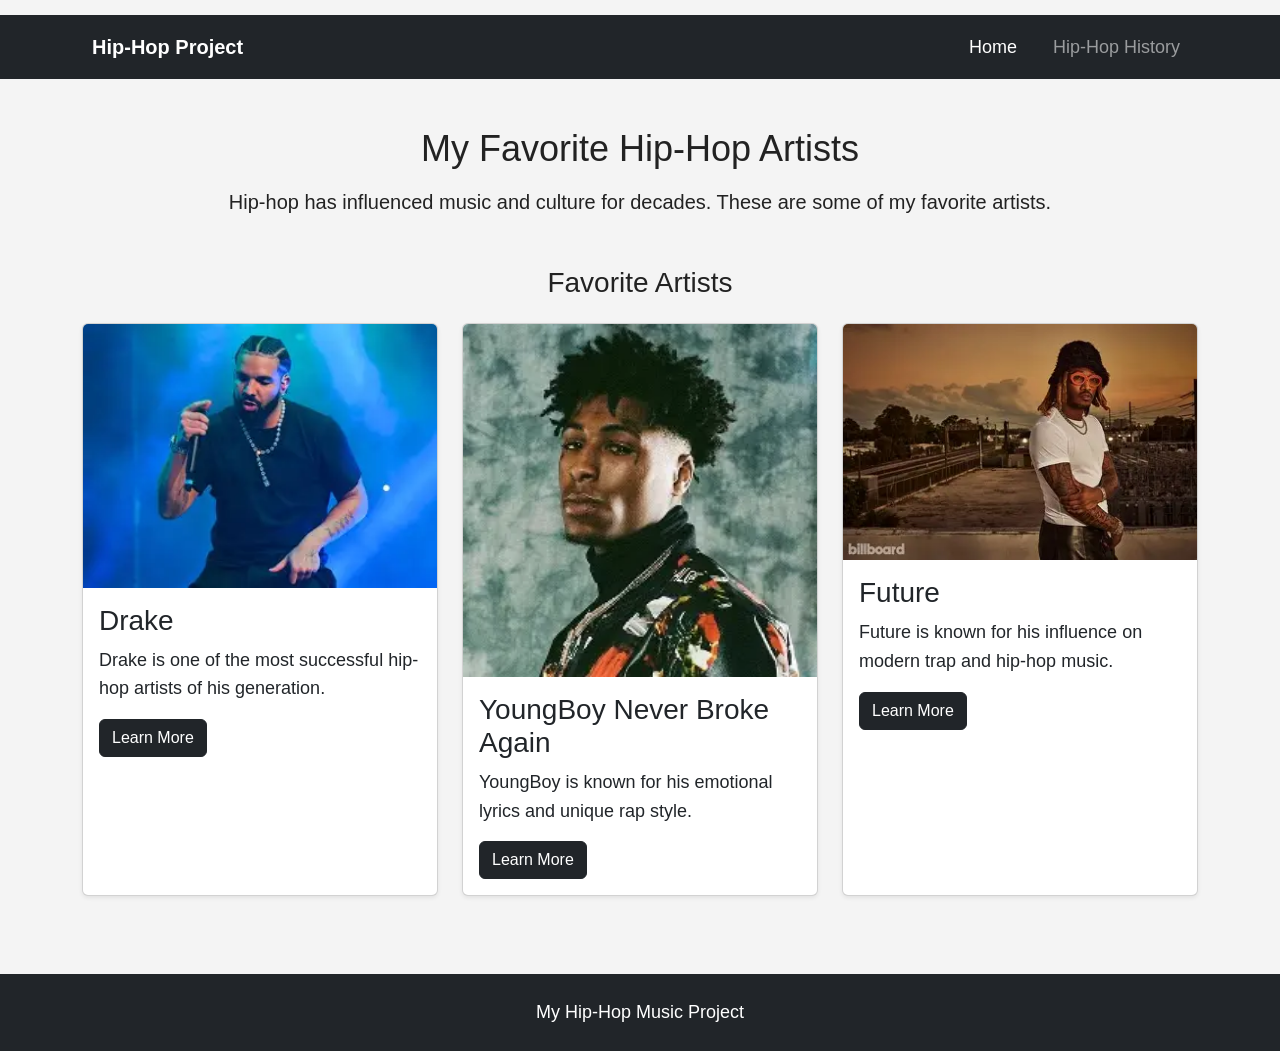
<file: index.html>
<!DOCTYPE html>
<html lang="en">
<head>
    <meta charset="UTF-8">
    <meta name="viewport" content="width=device-width, initial-scale=1.0">

    <title>My Favorite Hip-Hop Artists</title>

    
    <link
        href="https://cdn.jsdelivr.net/npm/bootstrap@5.3.3/dist/css/bootstrap.min.css"
        rel="stylesheet"
    >

   
    <link rel="stylesheet" href="css/style.css">
</head>

<body>

    
    <nav class="navbar navbar-expand-lg navbar-dark bg-dark">
        <div class="container">
            <a class="navbar-brand" href="index.html">Hip-Hop Project</a>

            <button
                class="navbar-toggler"
                type="button"
                data-bs-toggle="collapse"
                data-bs-target="#navbarNav"
                aria-controls="navbarNav"
                aria-expanded="false"
                aria-label="Toggle navigation">
                <span class="navbar-toggler-icon"></span>
            </button>

            <div class="collapse navbar-collapse" id="navbarNav">
                <ul class="navbar-nav ms-auto">
                    <li class="nav-item">
                        <a class="nav-link active" href="index.html">Home</a>
                    </li>

                    <li class="nav-item">
                        <a class="nav-link" href="page2.html">Hip-Hop History</a>
                    </li>
                </ul>
            </div>
        </div>
    </nav>

    
    <main class="container py-5">

        <section class="text-center mb-5">
            <h1>My Favorite Hip-Hop Artists</h1>

            <p class="lead">
                Hip-hop has influenced music and culture for decades.
                These are some of my favorite artists.
            </p>
        </section>

      
        <section>
            <h2 class="text-center mb-4">Favorite Artists</h2>

            <div class="row g-4">

                
                <div class="col-12 col-md-6 col-lg-4">
                    <div class="card h-100 shadow-sm">

                        <img
                            src="images/Drake.WEPG.webp"
                            class="card-img-top artist-image"
                            alt="Drake">

                        <div class="card-body">
                            <h3 class="card-title">Drake</h3>

                            <p class="card-text">
                                Drake is one of the most successful hip-hop
                                artists of his generation.
                            </p>

                            <a
                                href="page2.html"
                                class="btn btn-dark">
                                Learn More
                            </a>
                        </div>

                    </div>
                </div>

              
                <div class="col-12 col-md-6 col-lg-4">
                    <div class="card h-100 shadow-sm">

                        <img
                            src="images/Youngboy.WEPG.webp"
                            class="card-img-top artist-image"
                            alt="YoungBoy Never Broke Again">

                        <div class="card-body">
                            <h3 class="card-title">
                                YoungBoy Never Broke Again
                            </h3>

                            <p class="card-text">
                                YoungBoy is known for his emotional lyrics
                                and unique rap style.
                            </p>

                            <a
                                href="page2.html"
                                class="btn btn-dark">
                                Learn More
                            </a>
                        </div>

                    </div>
                </div>

                
                <div class="col-12 col-md-6 col-lg-4">
                    <div class="card h-100 shadow-sm">

                        <img
                            src="images/Future.WEBP.webp"
                            class="card-img-top artist-image"
                            alt="Future">

                        <div class="card-body">
                            <h3 class="card-title">Future</h3>

                            <p class="card-text">
                                Future is known for his influence on modern
                                trap and hip-hop music.
                            </p>

                            <a
                                href="page2.html"
                                class="btn btn-dark">
                                Learn More
                            </a>
                        </div>

                    </div>
                </div>

            </div>
        </section>

    </main>

  
    <footer class="bg-dark text-white text-center py-4">
        <p class="mb-0">My Hip-Hop Music Project</p>
    </footer>

  
    <script
        src="https://cdn.jsdelivr.net/npm/bootstrap@5.3.3/dist/js/bootstrap.bundle.min.js">
    </script>

</body>
</html>
</file>
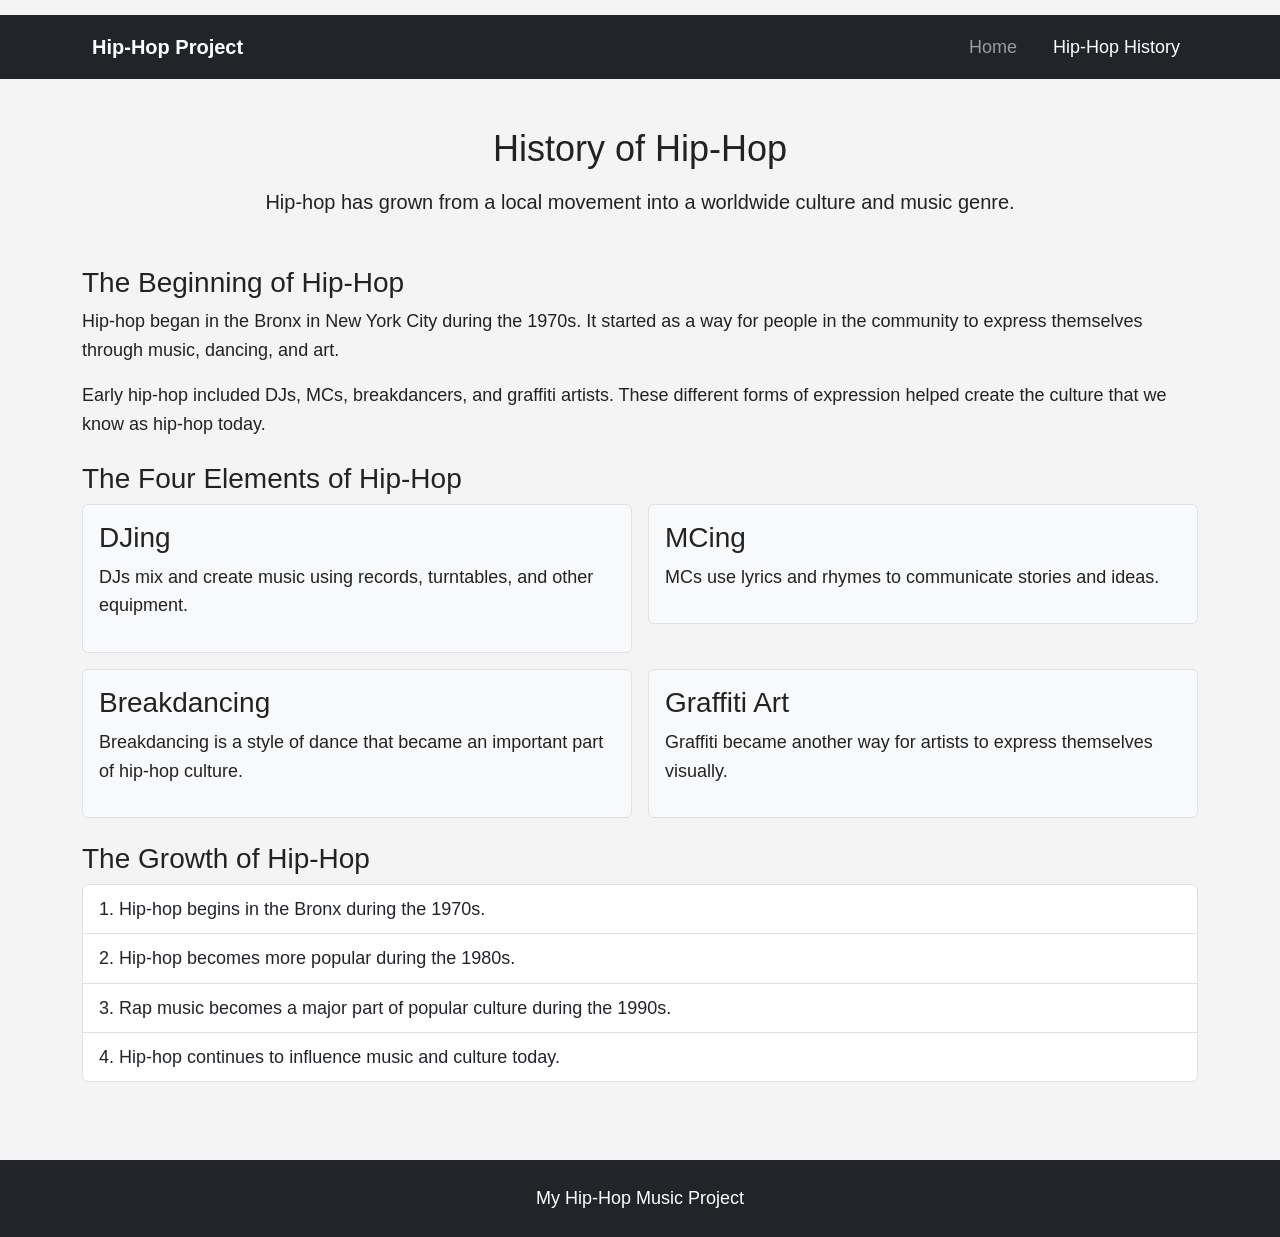
<file: page2.html>
<!DOCTYPE html>
<html lang="en">
<head>
    <meta charset="UTF-8">
    <meta name="viewport" content="width=device-width, initial-scale=1.0">

    <title>History of Hip-Hop</title>

 
    <link
        href="https://cdn.jsdelivr.net/npm/bootstrap@5.3.3/dist/css/bootstrap.min.css"
        rel="stylesheet"
    >

  
    <link rel="stylesheet" href="css/style.css">
</head>

<body>


    <nav class="navbar navbar-expand-lg navbar-dark bg-dark">
        <div class="container">
            <a class="navbar-brand" href="index.html">Hip-Hop Project</a>

            <button
                class="navbar-toggler"
                type="button"
                data-bs-toggle="collapse"
                data-bs-target="#navbarNav"
                aria-controls="navbarNav"
                aria-expanded="false"
                aria-label="Toggle navigation">
                <span class="navbar-toggler-icon"></span>
            </button>

            <div class="collapse navbar-collapse" id="navbarNav">
                <ul class="navbar-nav ms-auto">

                    <li class="nav-item">
                        <a class="nav-link" href="index.html">Home</a>
                    </li>

                    <li class="nav-item">
                        <a class="nav-link active" href="page2.html">
                            Hip-Hop History
                        </a>
                    </li>

                </ul>
            </div>
        </div>
    </nav>

    
    <main class="container py-5">

        <section class="text-center mb-5">
            <h1>History of Hip-Hop</h1>

            <p class="lead">
                Hip-hop has grown from a local movement into a worldwide
                culture and music genre.
            </p>
        </section>

       
        <section class="content-section mb-4">
            <h2>The Beginning of Hip-Hop</h2>

            <p>
                Hip-hop began in the Bronx in New York City during the
                1970s. It started as a way for people in the community
                to express themselves through music, dancing, and art.
            </p>

            <p>
                Early hip-hop included DJs, MCs, breakdancers, and
                graffiti artists. These different forms of expression
                helped create the culture that we know as hip-hop today.
            </p>
        </section>

        
        <section class="content-section mb-4">
            <h2>The Four Elements of Hip-Hop</h2>

            <div class="row g-3">

                <div class="col-12 col-md-6">
                    <div class="p-3 bg-light border rounded">
                        <h3>DJing</h3>
                        <p>
                            DJs mix and create music using records,
                            turntables, and other equipment.
                        </p>
                    </div>
                </div>

                <div class="col-12 col-md-6">
                    <div class="p-3 bg-light border rounded">
                        <h3>MCing</h3>
                        <p>
                            MCs use lyrics and rhymes to communicate
                            stories and ideas.
                        </p>
                    </div>
                </div>

                <div class="col-12 col-md-6">
                    <div class="p-3 bg-light border rounded">
                        <h3>Breakdancing</h3>
                        <p>
                            Breakdancing is a style of dance that became
                            an important part of hip-hop culture.
                        </p>
                    </div>
                </div>

                <div class="col-12 col-md-6">
                    <div class="p-3 bg-light border rounded">
                        <h3>Graffiti Art</h3>
                        <p>
                            Graffiti became another way for artists to
                            express themselves visually.
                        </p>
                    </div>
                </div>

            </div>
        </section>

      
        <section class="content-section">
            <h2>The Growth of Hip-Hop</h2>

            <ol class="list-group list-group-numbered">

                <li class="list-group-item">
                    Hip-hop begins in the Bronx during the 1970s.
                </li>

                <li class="list-group-item">
                    Hip-hop becomes more popular during the 1980s.
                </li>

                <li class="list-group-item">
                    Rap music becomes a major part of popular culture
                    during the 1990s.
                </li>

                <li class="list-group-item">
                    Hip-hop continues to influence music and culture today.
                </li>

            </ol>
        </section>

    </main>

    <footer class="bg-dark text-white text-center py-4">
        <p class="mb-0">My Hip-Hop Music Project</p>
    </footer>

    
    <script
        src="https://cdn.jsdelivr.net/npm/bootstrap@5.3.3/dist/js/bootstrap.bundle.min.js">
    </script>

</body>
</html>
</file>
<file: css/style.css>
body {
    background-color: #f4f4f4;
    color: #222222;
    font-family: Arial, sans-serif;
    font-size: 16px;
    line-height: 1.6;
    margin: 0;
}


h1 {
    font-size: 36px;
    margin-bottom: 15px;
}

h2 {
    font-size: 28px;
    margin-top: 0;
}

p {
    font-size: 18px;
    line-height: 1.6;
}


#header {
    background-color: #111111;
    color: white;
    text-align: center;
    padding: 30px 20px;
}


nav {
    margin-top: 15px;
}

nav a {
    color: white;
    font-size: 18px;
    font-weight: bold;
    margin: 0 10px;
    text-decoration: none;
}


nav a:hover,
nav a:focus {
    text-decoration: underline;
}


main {
    max-width: 1100px;
    margin: 0 auto;
    padding: 30px 20px;
}


#artists {
    text-align: center;
    margin-bottom: 40px;
}


.artist-container {
    display: flex;
    flex-wrap: wrap;
    justify-content: center;
    gap: 25px;
}


.artist {
    background-color: white;
    width: 250px;
    padding: 20px;
    border-radius: 10px;
    box-shadow: 0 2px 8px rgba(0, 0, 0, 0.15);
}


.artist img {
    width: 100%;
    height: 250px;
    object-fit: cover;
    border-radius: 8px;
}


#history,
#songs,
#albums {
    background-color: white;
    margin: 25px 0;
    padding: 25px;
    border-radius: 10px;
}


ul,
ol {
    font-size: 18px;
    line-height: 1.8;
}


footer {
    background-color: #111111;
    color: white;
    text-align: center;
    padding: 20px;
    margin-top: 30px;
}

footer p {
    margin: 0;
}
</file>
